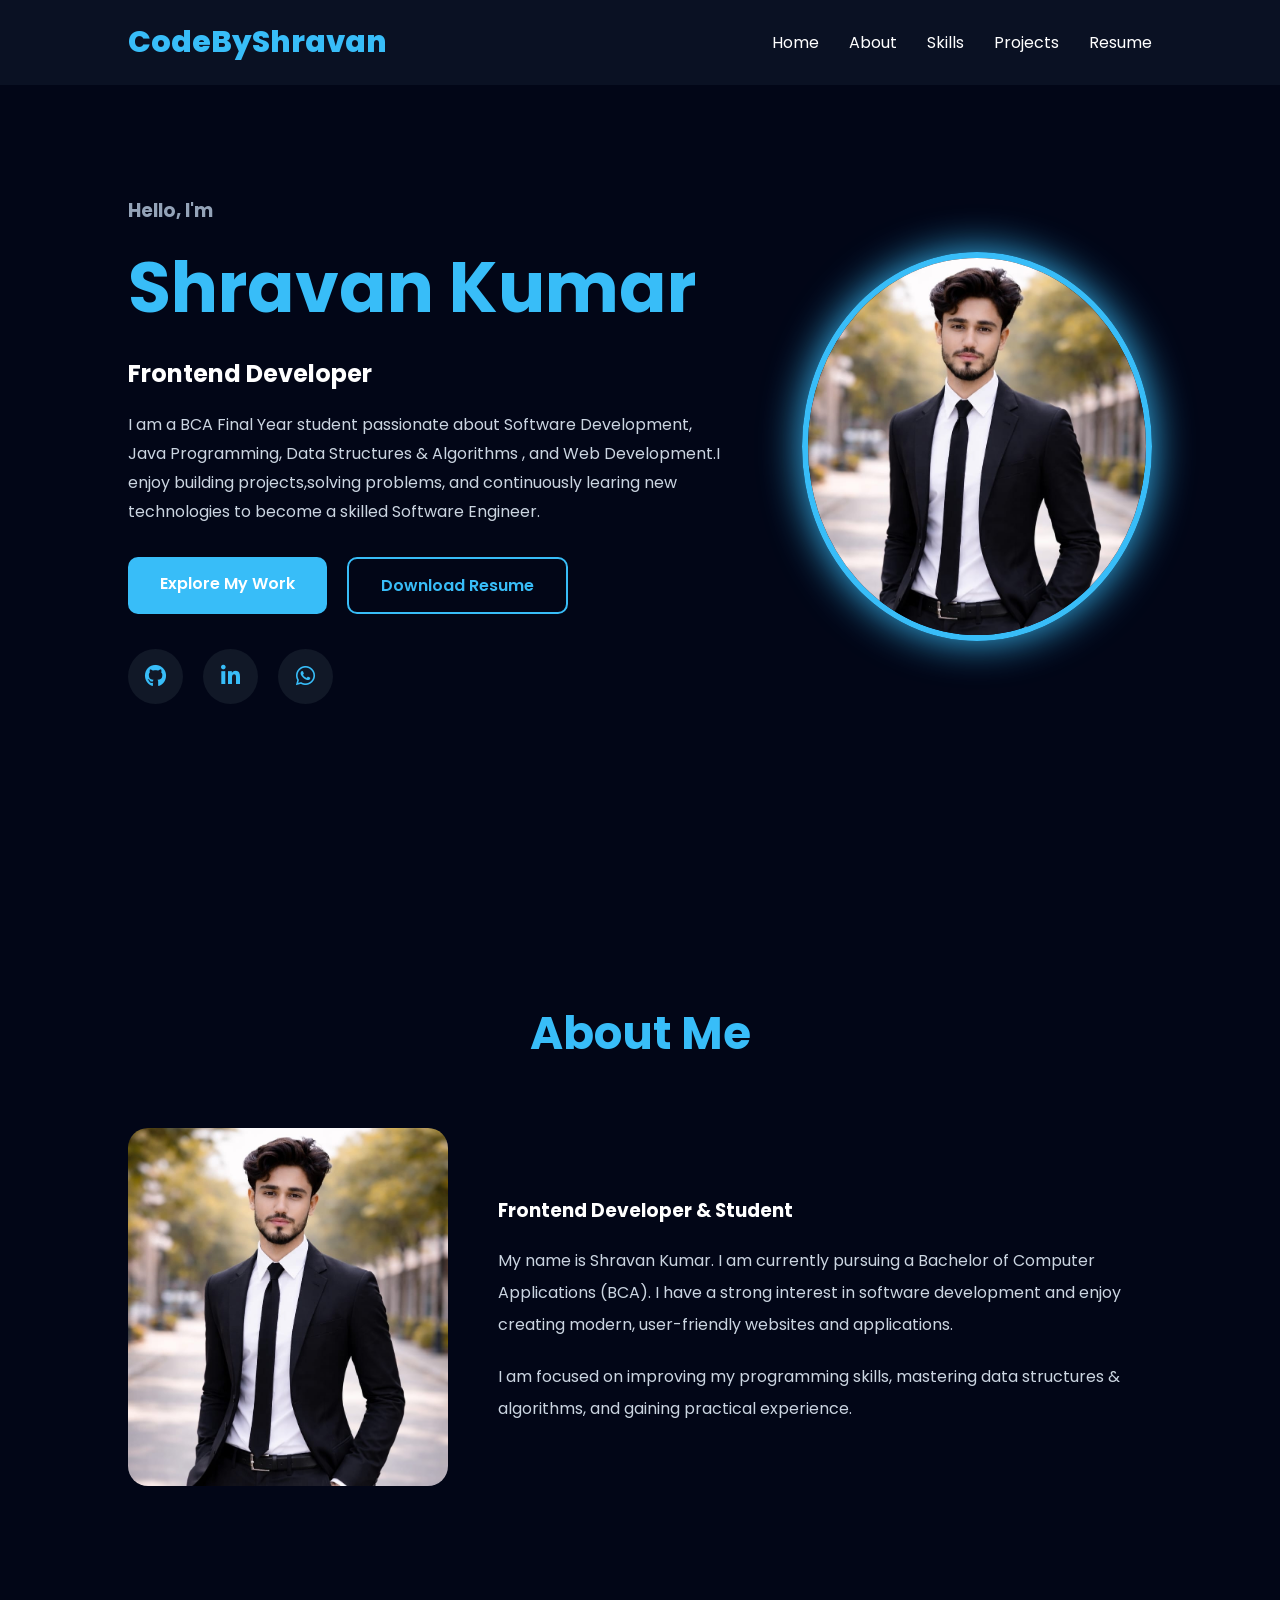
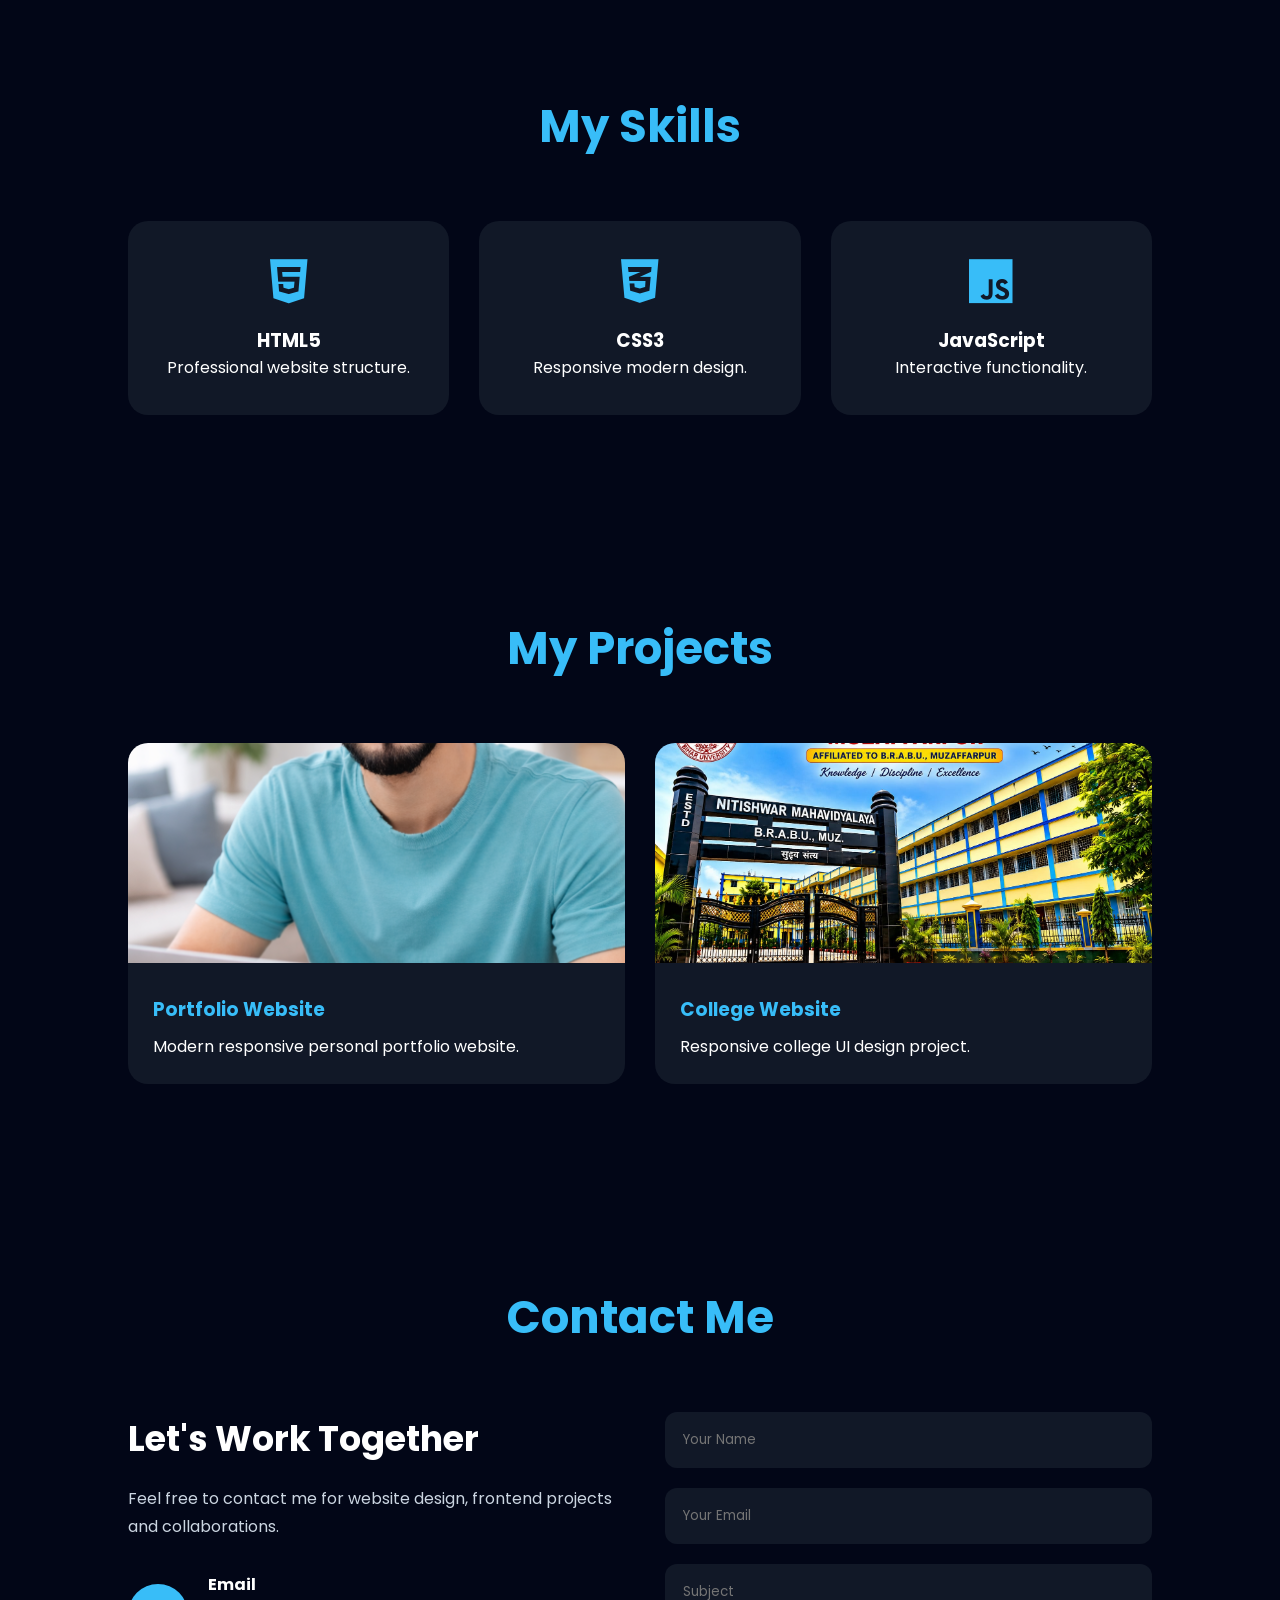
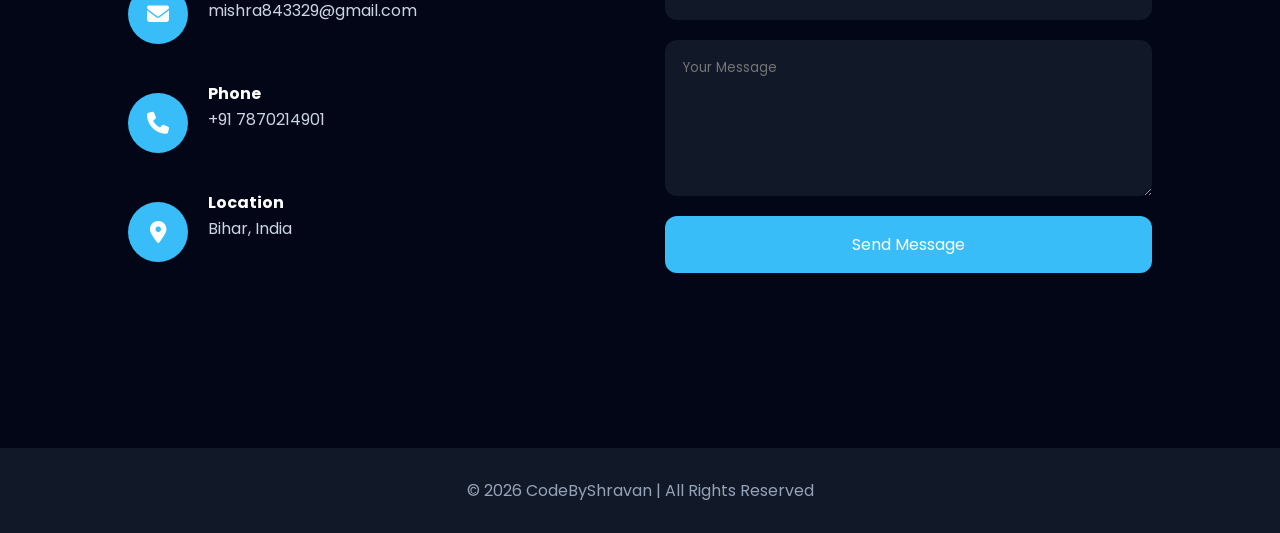
<file: index.html>
<!DOCTYPE html>
<html lang="en">

<head>

  <meta charset="UTF-8">
  <meta name="viewport" content="width=device-width, initial-scale=1.0">


  <title>CodeByShravan |Portfolio</title>

  <meta name="description" content="Personal portfolio website showcasing projects, skills, and contact information.">
  <meta name="keywords"
    content="Shravan Kumar, portfolio, web development, frontend developer, projects, skills, contact">
  <meta name="author" content="Shravan Kumar">

  <!-- CSS -->
  <link rel="stylesheet" href="style.css">

  <!-- Font Awesome -->
  <link rel="stylesheet" href="https://cdnjs.cloudflare.com/ajax/libs/font-awesome/6.5.1/css/all.min.css" />

</head>

<body>

  <!-- ================= NAVBAR ================= -->

  <nav>

    <div class="logo">
      CodeByShravan
    </div>

    <ul>

      <li><a href="#home">Home</a></li>

      <li><a href="#about">About</a></li>

      <li><a href="#skills">Skills</a></li>

      <li><a href="#projects">Projects</a></li>

      <li><a href="Resume/resume.html" target="_blank">Resume</a></li>

    </ul>

  </nav>

  <!-- ================= HERO ================= -->

  <section class="hero" id="home">

    <div class="hero-text">

      <h3>Hello, I'm</h3>

      <h1>Shravan Kumar</h1>

      <h2>Frontend Developer</h2>

      <p>
        I am a BCA Final Year student passionate about Software Development, Java Programming, Data Structures &
        Algorithms , and Web Development.I enjoy building projects,solving problems, and continuously learing new
        technologies to become a skilled Software Engineer.
      </p>

      <div class="buttons">

        <a href="#projects" class="btn primary-btn">
          Explore My Work
        </a>

        <a href="Resume/Shravan Kumar Resume.pdf" class="btn secondary-btn" alt="Resume" target="_blank">
          Download Resume
        </a>

      </div>

      <!-- SOCIAL ICONS -->

      <div class="social-icons">

        <a href="https://github.com/codebyshravan" target="_blank">

          <i class="fa-brands fa-github"></i>

        </a>

        <a href="https://linkedin.com/in/codebyshravan" target="_blank">

          <i class="fa-brands fa-linkedin-in"></i>

        </a>

        </a>
        <a href="https://wa.me/917870214901" target="_blank">
          <i class="fa-brands fa-whatsapp"></i>
        </a>

      </div>

    </div>

    <!-- IMAGE -->

    <div class="hero-image">

      <img src="images/pic.jpeg" alt="profile">

    </div>

  </section>

  <!-- ================= ABOUT ================= -->

  <section id="about">

    <h2 class="section-title">
      About Me
    </h2>

    <div class="about-container">

      <div class="about-image">

        <img src="images/pic.jpeg" alt="about">

      </div>

      <div class="about-content">

        <h3>
          Frontend Developer & Student
        </h3>

        <p>
          My name is Shravan Kumar. I am currently pursuing a Bachelor of Computer Applications (BCA). I have a strong
          interest in software development and enjoy creating modern, user-friendly websites and applications.
        </p>
        <p>
          I am focused on improving my programming skills, mastering data structures & algorithms, and gaining practical
          experience.
        </p>

      </div>

    </div>

  </section>

  <!-- ================= SKILLS ================= -->

  <section id="skills">

    <h2 class="section-title">
      My Skills
    </h2>

    <div class="skills-container">

      <div class="skill-card">

        <i class="fa-brands fa-html5"></i>

        <h3>HTML5</h3>

        <p>Professional website structure.</p>

      </div>

      <div class="skill-card">

        <i class="fa-brands fa-css3-alt"></i>

        <h3>CSS3</h3>

        <p>Responsive modern design.</p>

      </div>

      <div class="skill-card">

        <i class="fa-brands fa-js"></i>

        <h3>JavaScript</h3>

        <p>Interactive functionality.</p>

      </div>

    </div>

  </section>

  <!-- ================= PROJECTS ================= -->

  <section id="projects">

    <h2 class="section-title">
      My Projects
    </h2>

    <div class="projects-container">

      <div class="project-card">

        <img src="images/shravan.png">

        <div class="project-content">

          <h3>Portfolio Website</h3>

          <p>
            Modern responsive personal portfolio website.
          </p>

        </div>

      </div>

      <div class="project-card">

        <img src="images/college.jpeg">

        <div class="project-content">

          <h3>College Website</h3>

          <p>
            Responsive college UI design project.
          </p>

        </div>

      </div>

    </div>

  </section>

  <!-- ================= CONTACT ================= -->

  <section id="contact">

    <h2 class="section-title">
      Contact Me
    </h2>

    <div class="contact-container">

      <!-- LEFT SIDE -->

      <div class="contact-left">

        <h3>
          Let's Work Together
        </h3>

        <p>
          Feel free to contact me for website design,
          frontend projects and collaborations.
        </p>

        <div class="contact-box">

          <i class="fa-solid fa-envelope"></i>

          <div>

            <h4>Email</h4>

            <p>mishra843329@gmail.com</p>

          </div>

        </div>

        <div class="contact-box">

          <i class="fa-solid fa-phone"></i>

          <div>

            <h4>Phone</h4>

            <p>+91 7870214901</p>

          </div>

        </div>

        <div class="contact-box">

          <i class="fa-solid fa-location-dot"></i>

          <div>

            <h4>Location</h4>

            <p>Bihar, India</p>

          </div>

        </div>

      </div>

      <!-- RIGHT SIDE -->

      <div class="contact-right">

        <form id="contactForm">

          <input type="text" placeholder="Your Name" required>

          <input type="email" placeholder="Your Email" required>

          <input type="text" placeholder="Subject" required>

          <textarea rows="6" placeholder="Your Message"></textarea>

          <button type="submit">

            Send Message

          </button>

        </form>

      </div>

    </div>

  </section>

  <!-- ================= FOOTER ================= -->

  <footer>

    © 2026 CodeByShravan | All Rights Reserved

  </footer>

  <!-- JS -->
  <script src="script.js"></script>

</body>

</html>
</file>
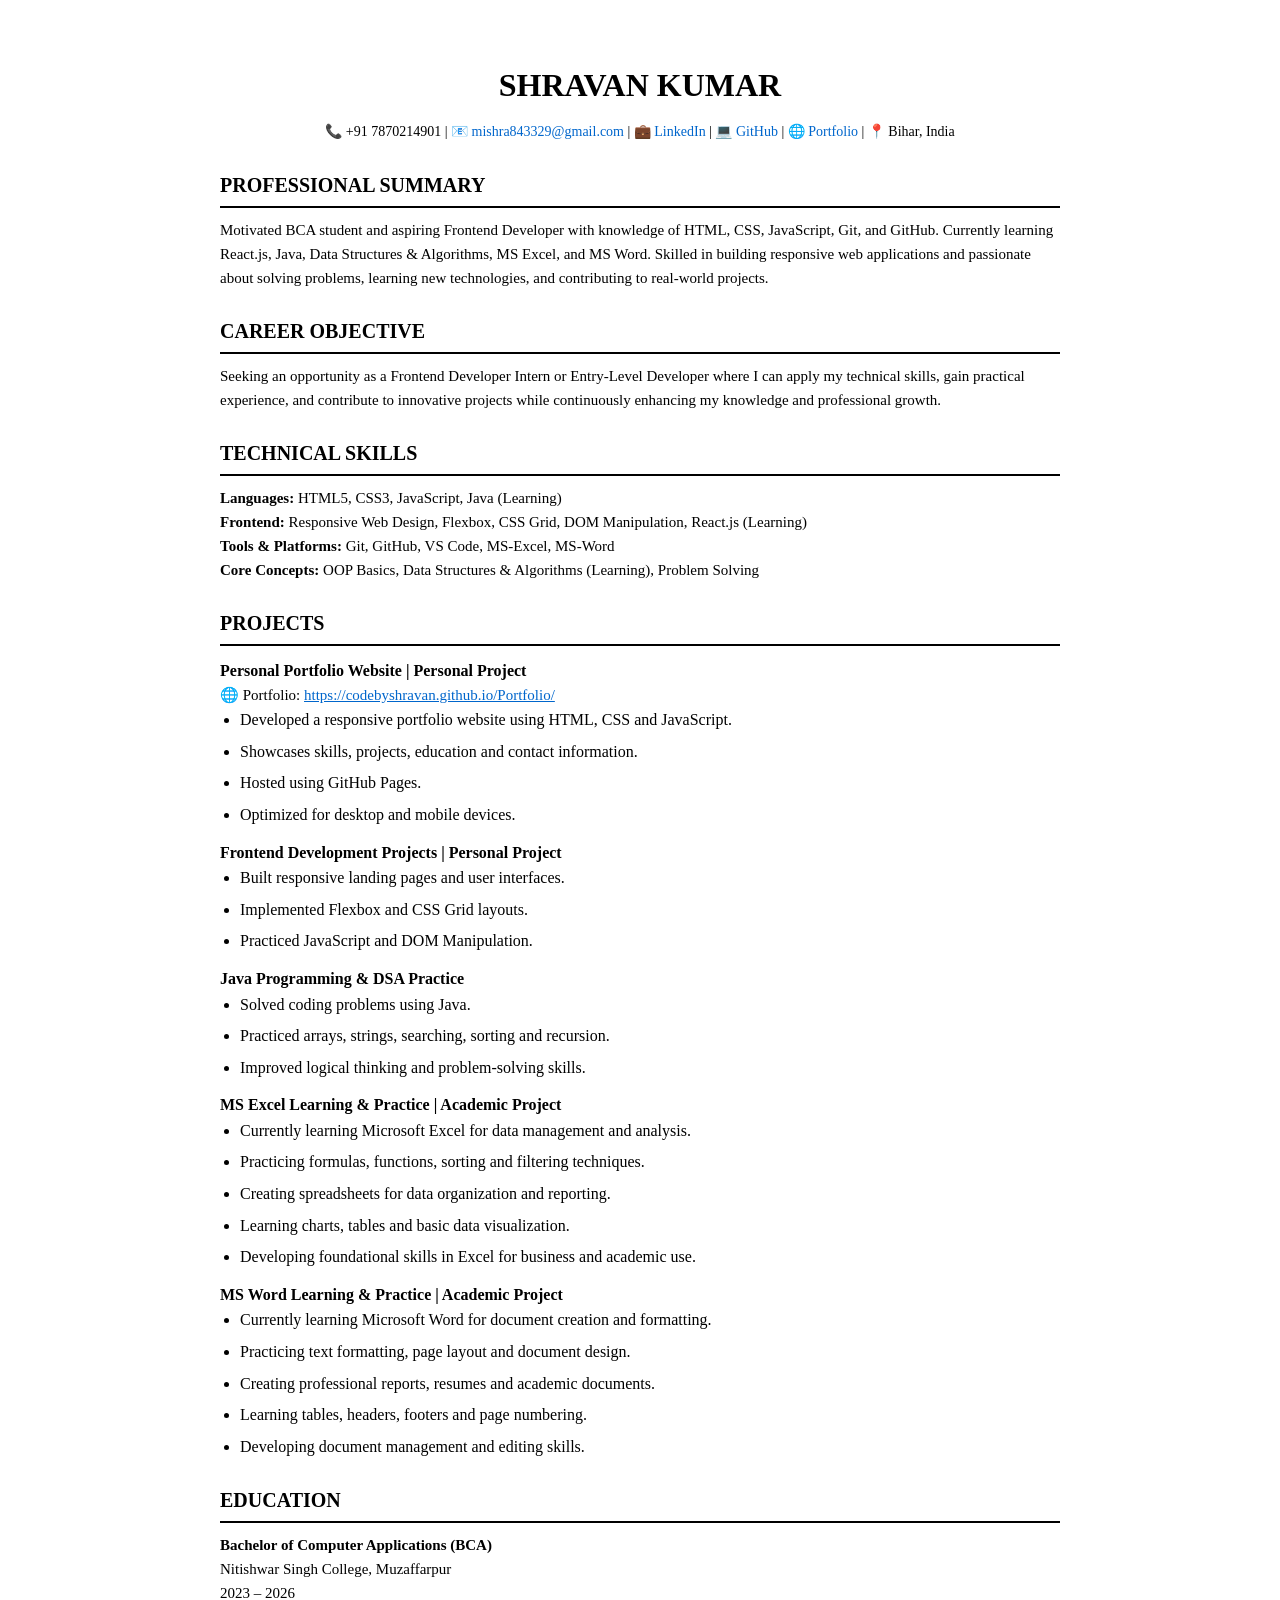
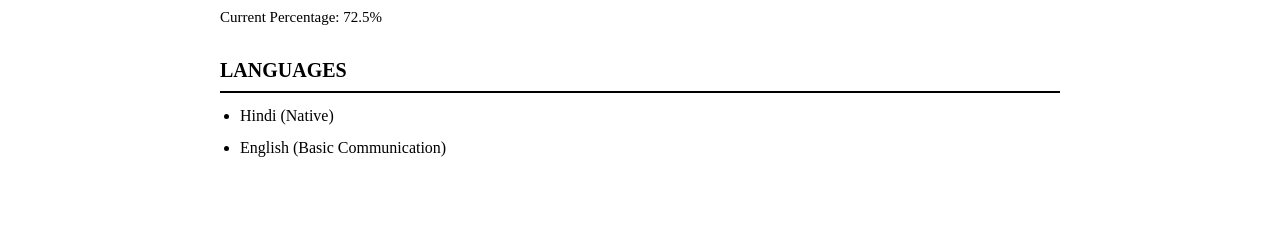
<file: Resume/resume.html>
<!DOCTYPE html>
<html lang="en">

<head>
    <meta charset="UTF-8">
    <meta name="viewport" content="width=device-width, initial-scale=1.0">
    <title>Shravan Kumar Resume</title>
    <link rel="stylesheet" href="style.css">

</head>

<body>

    <div class="resume">

        <h1>SHRAVAN KUMAR</h1>

        <div class="contact">
            📞 +91 7870214901 |

            📧 <a href="mailto:mishra843329@gmail.com">
                mishra843329@gmail.com
            </a> |

            💼 <a href="https://www.linkedin.com/in/codebyshravan" target="_blank">
                LinkedIn
            </a> |

            💻 <a href="https://github.com/CodeByShravan" target="_blank">
                GitHub
            </a> |

            🌐 <a href="https://codebyshravan.github.io/Portfolio/" target="_blank">
                Portfolio
            </a> |

            📍 Bihar, India
        </div>

        <div class="section">
            <h2>PROFESSIONAL SUMMARY</h2>

            <p>
              Motivated BCA student and aspiring Frontend Developer with knowledge of HTML, CSS, JavaScript, Git, and GitHub. Currently learning React.js, Java, Data Structures & Algorithms, MS Excel, and MS Word. Skilled in building responsive web applications and passionate about solving problems, learning new technologies, and contributing to real-world projects.
            </p>

        </div>

        <div class="section">
            <h2>CAREER OBJECTIVE</h2>

            <p>
                Seeking an opportunity as a Frontend Developer Intern or Entry-Level Developer where I can apply my technical skills, gain practical experience, and contribute to innovative projects while continuously enhancing my knowledge and professional growth.
            </p>

        </div>

        <div class="section">
            <h2>TECHNICAL SKILLS</h2>

            <p>
                <b>Languages:</b>
                HTML5, CSS3, JavaScript, Java (Learning)
            </p>

            <p>
                <b>Frontend:</b>
                Responsive Web Design, Flexbox, CSS Grid, DOM Manipulation, React.js (Learning)
            </p>

            <p>
                <b>Tools & Platforms:</b>
                Git, GitHub, VS Code, MS-Excel, MS-Word
            </p>

            <p>
                <b>Core Concepts:</b>
                OOP Basics, Data Structures & Algorithms (Learning), Problem Solving
            </p>

        </div>

        <div class="section">
            <h2>PROJECTS</h2>

            <div class="project-title">
                Personal Portfolio Website | Personal Project
            </div>

            <p>
                🌐 Portfolio:
                <a href="https://codebyshravan.github.io/Portfolio/" target="_blank">
                    https://codebyshravan.github.io/Portfolio/
                </a>
            </p>

            <ul>
                <li>Developed a responsive portfolio website using HTML, CSS and JavaScript.</li>
                <li>Showcases skills, projects, education and contact information.</li>
                <li>Hosted using GitHub Pages.</li>
                <li>Optimized for desktop and mobile devices.</li>
            </ul>

            <div class="project-title">
                Frontend Development Projects | Personal Project
            </div>

            <ul>
                <li>Built responsive landing pages and user interfaces.</li>
                <li>Implemented Flexbox and CSS Grid layouts.</li>
                <li>Practiced JavaScript and DOM Manipulation.</li>
            </ul>

            <div class="project-title">
                Java Programming & DSA Practice
            </div>

            <ul>
                <li>Solved coding problems using Java.</li>
                <li>Practiced arrays, strings, searching, sorting and recursion.</li>
                <li>Improved logical thinking and problem-solving skills.</li>
            </ul>
            <div class="project">
    <div class="project-title">
        MS Excel Learning & Practice | Academic Project
    </div>

    <ul>
        <li>Currently learning Microsoft Excel for data management and analysis.</li>
        <li>Practicing formulas, functions, sorting and filtering techniques.</li>
        <li>Creating spreadsheets for data organization and reporting.</li>
        <li>Learning charts, tables and basic data visualization.</li>
        <li>Developing foundational skills in Excel for business and academic use.</li>
    </ul>
    <div class="project">
    <div class="project-title">
        MS Word Learning & Practice | Academic Project
    </div>

    <ul>
        <li>Currently learning Microsoft Word for document creation and formatting.</li>
        <li>Practicing text formatting, page layout and document design.</li>
        <li>Creating professional reports, resumes and academic documents.</li>
        <li>Learning tables, headers, footers and page numbering.</li>
        <li>Developing document management and editing skills.</li>
    </ul>
</div>
</div>

        </div>

        <div class="section">
            <h2>EDUCATION</h2>

            <p>
                <b>Bachelor of Computer Applications (BCA)</b><br>
                Nitishwar Singh College, Muzaffarpur<br>
                2023 – 2026<br>
                Current Percentage: 72.5%
            </p>

        </div>
        
        <div class="section">
            <h2>LANGUAGES</h2>

            <ul>
                <li>Hindi (Native)</li>
                <li>English (Basic Communication)</li>
            </ul>

        </div>

    </div>

</body>

</html>
</file>
<file: style.css>
@import url('https://fonts.googleapis.com/css2?family=Poppins:wght@300;400;500;600;700;800&display=swap');

*{
  margin:0;
  padding:0;
  box-sizing:border-box;
  scroll-behavior:smooth;
  font-family:'Poppins',sans-serif;
}

body{
  background:#020617;
  color:white;
  overflow-x:hidden;
}

/* ================= NAVBAR ================= */

nav{
  width:100%;
  padding:20px 10%;
  display:flex;
  justify-content:space-between;
  align-items:center;
  position:fixed;
  top:0;
  z-index:1000;
  background:rgba(15,23,42,0.7);
  backdrop-filter:blur(10px);
}

.logo{
  font-size:30px;
  font-weight:800;
  color:#38bdf8;
}

nav ul{
  display:flex;
  list-style:none;
  gap:30px;
}

nav ul li a{
  color:white;
  text-decoration:none;
  transition:0.3s;
}

nav ul li a:hover{
  color:#38bdf8;
}

/* ================= HERO ================= */

.hero{
  min-height:100vh;
  display:flex;
  justify-content:space-between;
  align-items:center;
  padding:120px 10%;
  gap:50px;
  flex-wrap:wrap;
}

.hero-text{
  flex:1;
}

.hero-text h3{
  color:#94a3b8;
  margin-bottom:10px;
}

.hero-text h1{
  font-size:70px;
  margin-bottom:15px;
  color:#38bdf8;
}

.hero-text h2{
  margin-bottom:20px;
}

.hero-text p{
  line-height:1.8;
  color:#cbd5e1;
  max-width:600px;
}

.buttons{
  margin-top:30px;
  display:flex;
  gap:20px;
}

.btn{
  padding:14px 32px;
  border-radius:10px;
  text-decoration:none;
  transition:0.4s;
  font-weight:600;
}

.primary-btn{
  background:#38bdf8;
  color:white;
}

.secondary-btn{
  border:2px solid #38bdf8;
  color:#38bdf8;
}

.btn:hover{
  transform:translateY(-5px);
}

/* ================= SOCIAL ICONS ================= */

.social-icons{
  display:flex;
  gap:20px;
  margin-top:35px;
}

.social-icons a{
  width:55px;
  height:55px;
  display:flex;
  align-items:center;
  justify-content:center;
  border-radius:50%;
  background:#111827;
  color:#38bdf8;
  text-decoration:none;
  font-size:22px;
  transition:0.4s;
}

.social-icons a:hover{
  background:#38bdf8;
  color:white;
  transform:translateY(-8px);
}

/* ================= HERO IMAGE ================= */

.hero-image img{
  width:350px;
  border-radius:50%;
  border:6px solid #38bdf8;
  box-shadow:0 0 40px #38bdf8;
}

/* ================= SECTION ================= */

section{
  padding:100px 10%;
}

.section-title{
  text-align:center;
  font-size:45px;
  margin-bottom:60px;
  color:#38bdf8;
}

/* ================= ABOUT ================= */

.about-container{
  display:flex;
  gap:50px;
  align-items:center;
  flex-wrap:wrap;
}

.about-image img{
  width:320px;
  border-radius:20px;
}

.about-content{
  flex:1;
}

.about-content p{
  margin-top:20px;
  line-height:2;
  color:#cbd5e1;
}

/* ================= SKILLS ================= */

.skills-container{
  display:grid;
  grid-template-columns:repeat(auto-fit,minmax(250px,1fr));
  gap:30px;
}

.skill-card{
  background:#111827;
  padding:35px;
  border-radius:20px;
  text-align:center;
  transition:0.4s;
}

.skill-card:hover{
  transform:translateY(-10px);
}

.skill-card i{
  font-size:50px;
  color:#38bdf8;
  margin-bottom:20px;
}

/* ================= PROJECTS ================= */

.projects-container{
  display:grid;
  grid-template-columns:repeat(auto-fit,minmax(300px,1fr));
  gap:30px;
}

.project-card{
  background:#111827;
  border-radius:20px;
  overflow:hidden;
  transition:0.4s;
}

.project-card:hover{
  transform:translateY(-10px);
}

.project-card img{
  width:100%;
  height:220px;
  object-fit:cover;
}

.project-content{
  padding:25px;
}

.project-content h3{
  margin-bottom:10px;
  color:#38bdf8;
}

/* ================= CONTACT ================= */

.contact-container{
  display:flex;
  gap:50px;
  flex-wrap:wrap;
}

.contact-left,
.contact-right{
  flex:1;
}

.contact-left h3{
  font-size:35px;
  margin-bottom:20px;
}

.contact-left p{
  color:#cbd5e1;
  margin-bottom:30px;
  line-height:1.8;
}

.contact-box{
  display:flex;
  align-items:center;
  gap:20px;
  margin-bottom:25px;
}

.contact-box i{
  width:60px;
  height:60px;
  background:#38bdf8;
  border-radius:50%;
  display:flex;
  justify-content:center;
  align-items:center;
  font-size:22px;
}

.contact-right form{
  display:flex;
  flex-direction:column;
  gap:20px;
}

.contact-right input,
.contact-right textarea{
  padding:18px;
  border:none;
  border-radius:12px;
  background:#111827;
  color:white;
  outline:none;
}

.contact-right button{
  padding:16px;
  border:none;
  border-radius:12px;
  background:#38bdf8;
  color:white;
  cursor:pointer;
  font-size:16px;
  transition:0.4s;
}

.contact-right button:hover{
  background:#0ea5e9;
}

/* ================= FOOTER ================= */

footer{
  text-align:center;
  padding:30px;
  background:#111827;
  margin-top:50px;
  color:#94a3b8;
}

/* ================= RESPONSIVE ================= */

@media(max-width:900px){

  nav{
    flex-direction:column;
    gap:15px;
  }

  .hero{
    flex-direction:column-reverse;
    text-align:center;
  }

  .hero-text h1{
    font-size:50px;
  }

  .buttons,
  .social-icons{
    justify-content:center;
  }

}
</file>
<file: Resume/style.css>
*{
    margin:0;
    padding:0;
    box-sizing:border-box;
}

body{
    font-family:"Times New Roman", serif;
    background:#fff;
    color:#000;
    line-height:1.6;
}

.resume{
    max-width:900px;
    margin:30px auto;
    padding:30px;
}

h1{
    text-align:center;
    font-size:32px;
    font-weight:bold;
}

.contact{
    text-align:center;
    margin-top:10px;
    margin-bottom:20px;
    font-size:14px;
}

.contact a{
    color:#0066cc;
    text-decoration:none;
}

.contact a:hover{
    text-decoration:underline;
}

.section{
    margin-top:25px;
}

.section h2{
    font-size:20px;
    font-weight:bold;
    border-bottom:2px solid #000;
    padding-bottom:5px;
    margin-bottom:10px;
}

p{
    font-size:15px;
}

ul{
    margin-left:20px;
}

li{
    margin-bottom:6px;
}

.project-title{
    font-weight:bold;
    font-size:16px;
    margin-top:12px;
}

a{
    color:#0066cc;
}

@media(max-width:768px){
    .resume{
        padding:15px;
    }

    h1{
        font-size:26px;
    }

    .contact{
        font-size:13px;
    }
}
</file>
